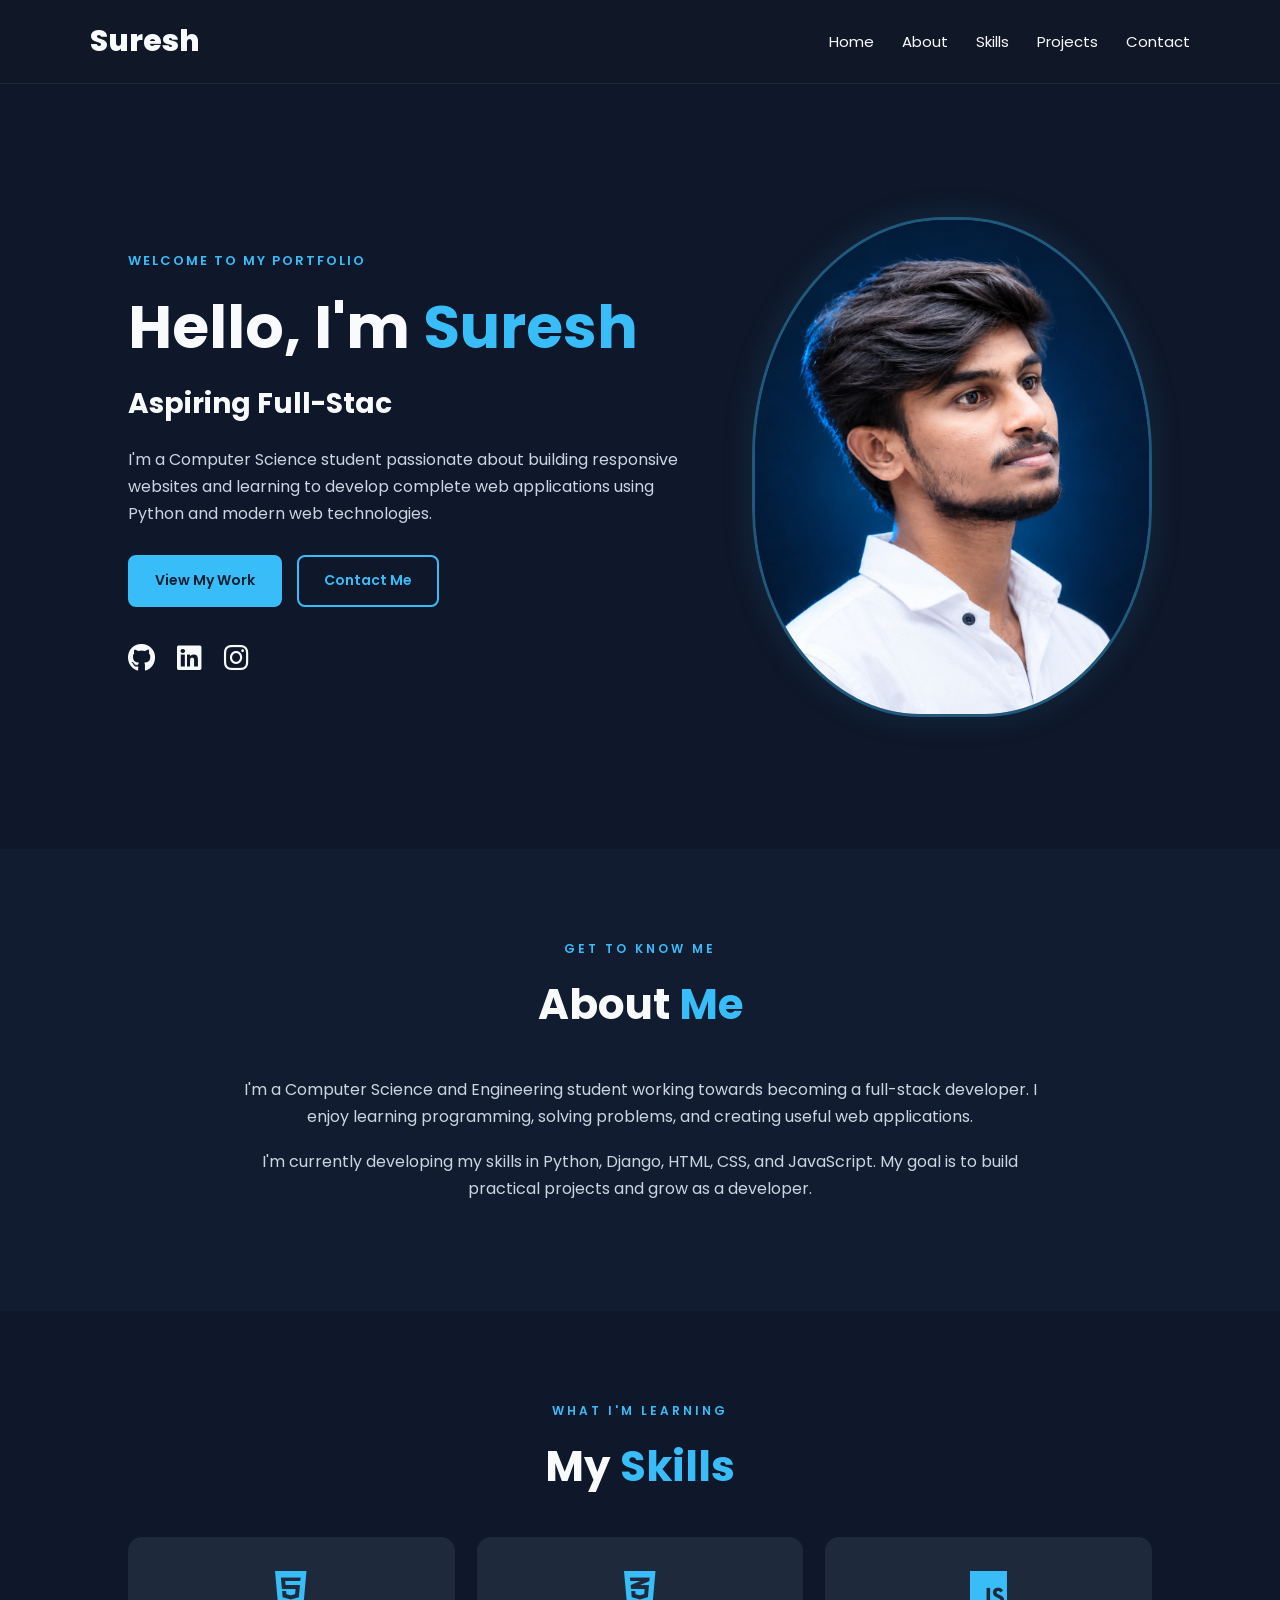
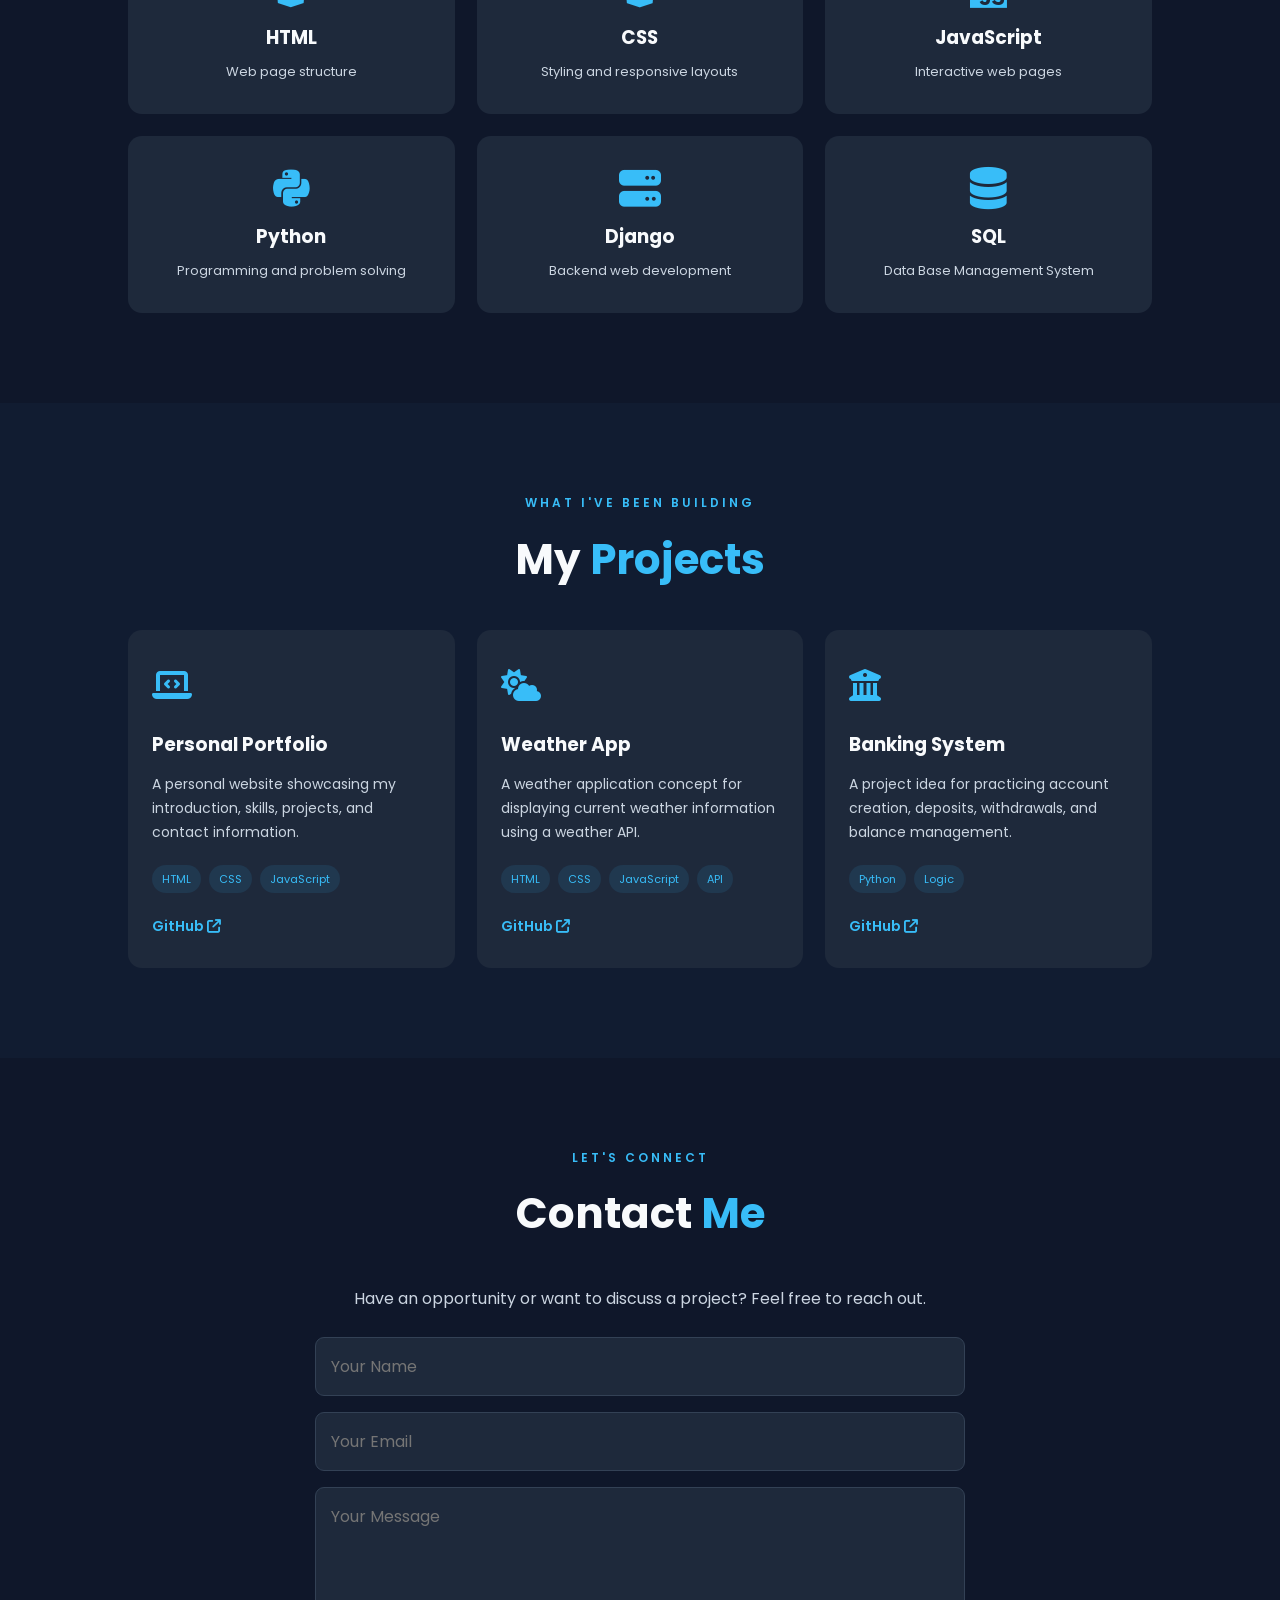
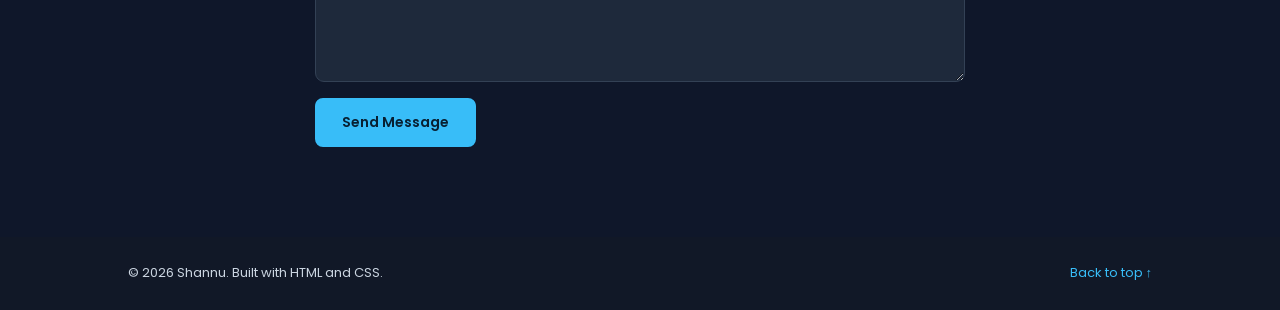
<file: index.html>
<!DOCTYPE html>
<html lang="en">
<head>
    <meta charset="UTF-8">
    <meta name="viewport" content="width=device-width, initial-scale=1.0">

    <title>Suresh | Full-Stack Developer</title>
    <meta name="description"
          content="Shannu's developer portfolio showcasing web development skills and projects.">

    <link rel="stylesheet" href="portfolio.css">

    <link href="https://fonts.googleapis.com/css2?family=Poppins:wght@300;400;500;600;700;800&display=swap"
          rel="stylesheet">

    <link rel="stylesheet"
          href="https://cdnjs.cloudflare.com/ajax/libs/font-awesome/6.7.2/css/all.min.css">
</head>

<body>

    <!-- Navigation -->
    <nav>
        <a href="#home" class="logo">Suresh</a>

        <ul>
            <li><a href="#home">Home</a></li>
            <li><a href="#about">About</a></li>
            <li><a href="#skills">Skills</a></li>
            <li><a href="#projects">Projects</a></li>
            <li><a href="#contact">Contact</a></li>
        </ul>
    </nav>

    <main>
        <!-- Hero Section -->
        <section class="hero" id="home">

            <div class="hero-text">
                <p class="greeting">WELCOME TO MY PORTFOLIO</p>

                <h1>Hello, I'm <span>Suresh</span></h1>

                <h2>Aspiring Full-Stack Developer</h2>

                <p class="intro">
                    I'm a Computer Science student passionate about
                    building responsive websites and learning to develop
                    complete web applications using Python and modern
                    web technologies.
                </p>

                <div class="hero-buttons">
                    <a href="#projects" class="btn">View My Work</a>
                    <a href="#contact" class="btn btn-outline">Contact Me</a>
                </div>

                <div class="social-icons">
                    <!-- Replace # with your actual profile URLs -->
                    <a href="https://github.com/YOUR_USERNAME"
                       target="_blank" rel="noopener noreferrer"
                       aria-label="GitHub">
                        <i class="fab fa-github"></i>
                    </a>

                    <a href="https://www.linkedin.com/in/YOUR_USERNAME"
                       target="_blank" rel="noopener noreferrer"
                       aria-label="LinkedIn">
                        <i class="fab fa-linkedin"></i>
                    </a>

                    <a href="https://www.instagram.com/YOUR_USERNAME"
                       target="_blank" rel="noopener noreferrer"
                       aria-label="Instagram">
                        <i class="fab fa-instagram"></i>
                    </a>
                </div>
            </div>

            <div class="image">
                <img src="shannu.png" alt="Shannu's profile photo">
            </div>

        </section>

        <!-- About Section -->
        <section class="about section" id="about">
            <p class="section-label">GET TO KNOW ME</p>
            <h2>About <span>Me</span></h2>

            <div class="about-content">
                <p>
                    I'm a Computer Science and Engineering student
                    working towards becoming a full-stack developer.
                    I enjoy learning programming, solving problems,
                    and creating useful web applications.
                </p>

                <p>
                    I'm currently developing my skills in Python,
                    Django, HTML, CSS, and JavaScript. My goal is to
                    build practical projects and grow as a developer.
                </p>
            </div>
        </section>

        <!-- Skills Section -->
        <section class="skills section" id="skills">
            <p class="section-label">WHAT I'M LEARNING</p>
            <h2>My <span>Skills</span></h2>

            <div class="skill-box">

                <div class="skill-card">
                    <i class="fa-brands fa-html5"></i>
                    <h3>HTML</h3>
                    <p>Web page structure</p>
                </div>

                <div class="skill-card">
                    <i class="fa-brands fa-css3-alt"></i>
                    <h3>CSS</h3>
                    <p>Styling and responsive layouts</p>
                </div>

                <div class="skill-card">
                    <i class="fa-brands fa-js"></i>
                    <h3>JavaScript</h3>
                    <p>Interactive web pages</p>
                </div>

                <div class="skill-card">
                    <i class="fa-brands fa-python"></i>
                    <h3>Python</h3>
                    <p>Programming and problem solving</p>
                </div>

                <div class="skill-card">
                    <i class="fa-solid fa-server"></i>
                    <h3>Django</h3>
                    <p>Backend web development</p>
                </div>
                <div class="skill-card">
                    <i class="fa-solid fa-database"></i>
                    <h3>SQL</h3>
                    <p>Data Base Management System</p>
                </div>

            </div>
        </section>

        <!-- Projects Section -->
        <section class="projects section" id="projects">
            <p class="section-label">WHAT I'VE BEEN BUILDING</p>
            <h2>My <span>Projects</span></h2>

            <div class="project-container">

                <article class="project-card">
                    <div class="project-icon">
                        <i class="fa-solid fa-laptop-code"></i>
                    </div>

                    <h3>Personal Portfolio</h3>

                    <p>
                        A personal website showcasing my introduction,
                        skills, projects, and contact information.
                    </p>

                    <div class="tech-tags">
                        <span>HTML</span>
                        <span>CSS</span>
                        <span>JavaScript</span>
                    </div>

                    <a class="project-link"
                       href="https://github.com/YOUR_USERNAME"
                       target="_blank" rel="noopener noreferrer">
                        GitHub <i class="fa-solid fa-arrow-up-right-from-square"></i>
                    </a>
                </article>

                <article class="project-card">
                    <div class="project-icon">
                        <i class="fa-solid fa-cloud-sun"></i>
                    </div>

                    <h3>Weather App</h3>

                    <p>
                        A weather application concept for displaying
                        current weather information using a weather API.
                    </p>

                    <div class="tech-tags">
                        <span>HTML</span>
                        <span>CSS</span>
                        <span>JavaScript</span>
                        <span>API</span>
                    </div>

                    <a class="project-link"
                       href="https://github.com/YOUR_USERNAME"
                       target="_blank" rel="noopener noreferrer">
                        GitHub <i class="fa-solid fa-arrow-up-right-from-square"></i>
                    </a>
                </article>

                <article class="project-card">
                    <div class="project-icon">
                        <i class="fa-solid fa-building-columns"></i>
                    </div>

                    <h3>Banking System</h3>

                    <p>
                        A project idea for practicing account creation,
                        deposits, withdrawals, and balance management.
                    </p>

                    <div class="tech-tags">
                        <span>Python</span>
                        <span>Logic</span>
                    </div>

                    <a class="project-link"
                       href="https://github.com/YOUR_USERNAME"
                       target="_blank" rel="noopener noreferrer">
                        GitHub <i class="fa-solid fa-arrow-up-right-from-square"></i>
                    </a>
                </article>

            </div>
        </section>

        <!-- Contact Section -->
        <section class="contact section" id="contact">
            <p class="section-label">LET'S CONNECT</p>
            <h2>Contact <span>Me</span></h2>

            <p class="contact-description">
                Have an opportunity or want to discuss a project?
                Feel free to reach out.
            </p>

            <!-- Replace with your real email address -->
            <form action="https://formsubmit.co/YOUR_EMAIL@example.com"
                  method="POST">

                <input type="text" name="name"
                       placeholder="Your Name" required>

                <input type="email" name="email"
                       placeholder="Your Email" required>

                <textarea name="message"
                          placeholder="Your Message"
                          rows="6" required></textarea>

                <input type="hidden" name="_subject"
                       value="New Portfolio Message">

                <button type="submit" class="btn">Send Message</button>
            </form>
        </section>
    </main>

    <!-- Footer -->
    <footer>
        <p>© 2026 Suresh. Built with HTML and CSS.</p>
        <a href="#home">Back to top ↑</a>
    </footer>
    <script src="port.js"></script>

</body>
</html>
</file>
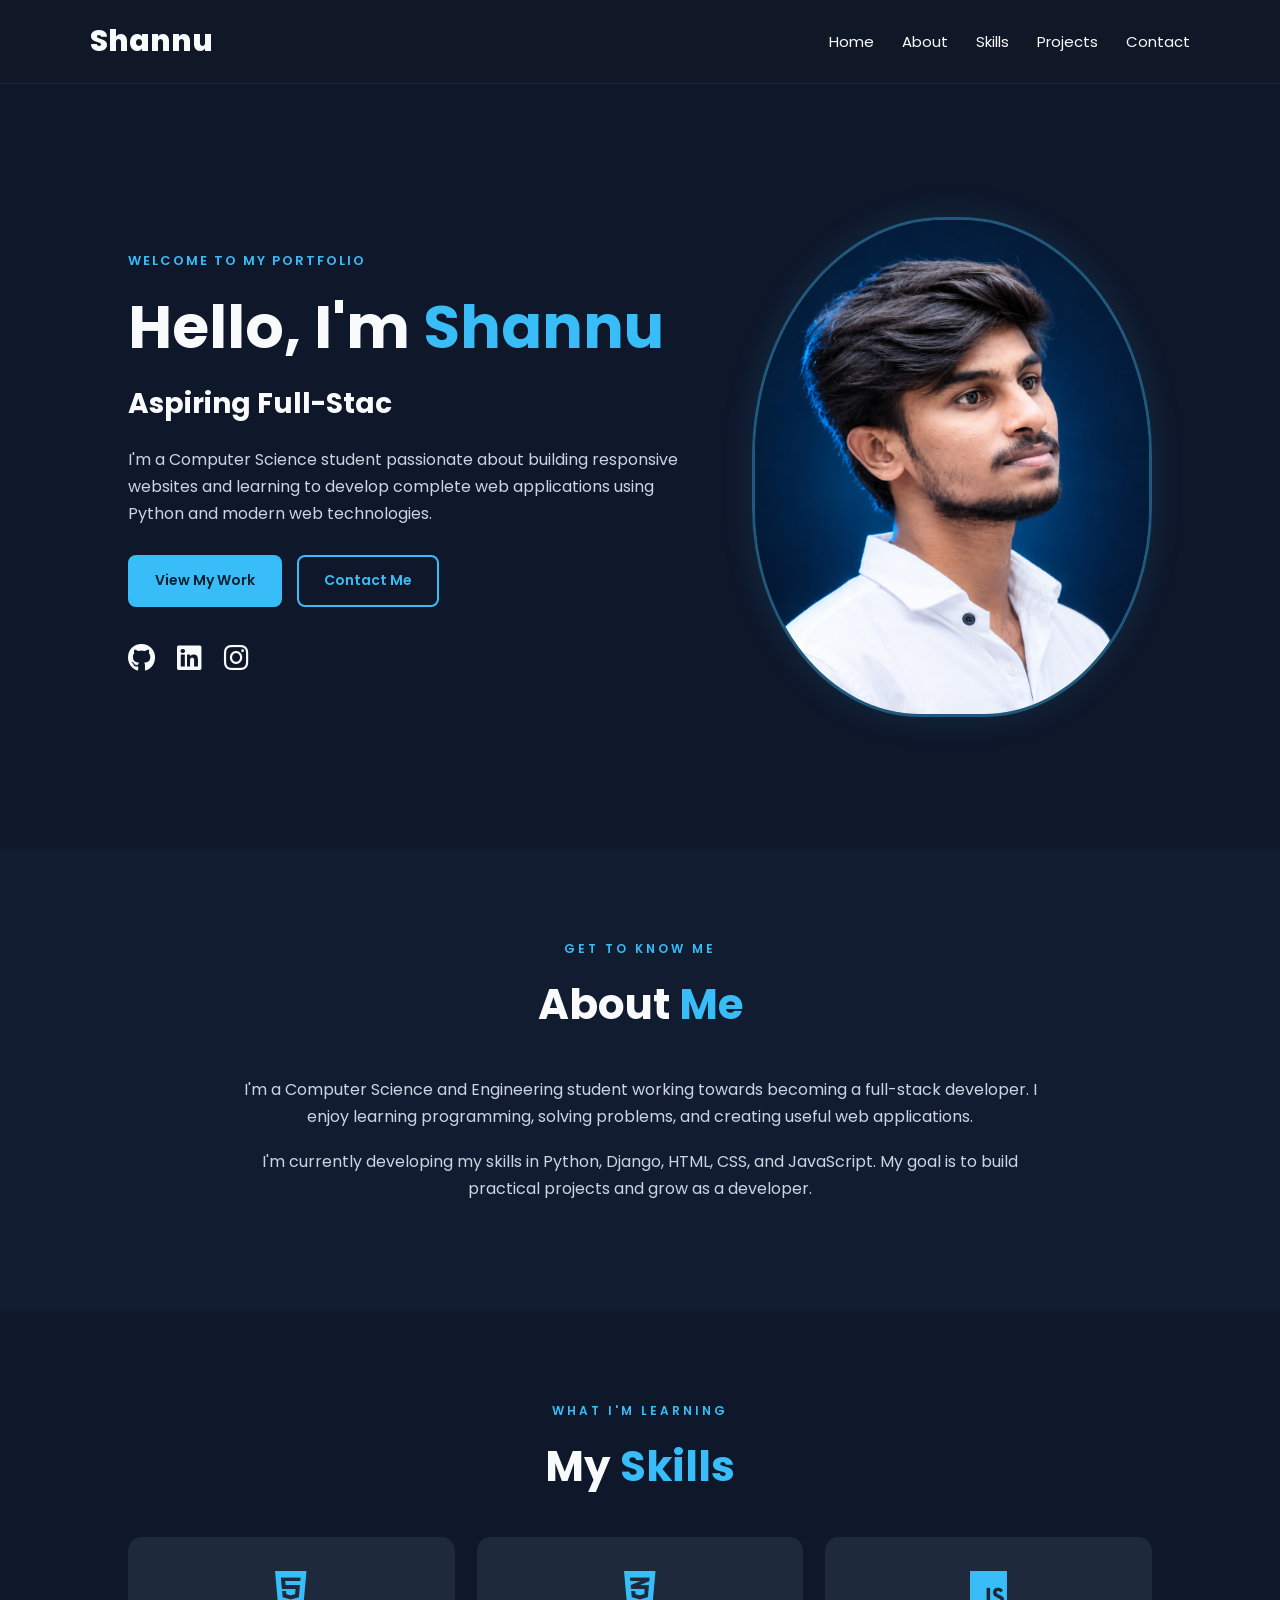
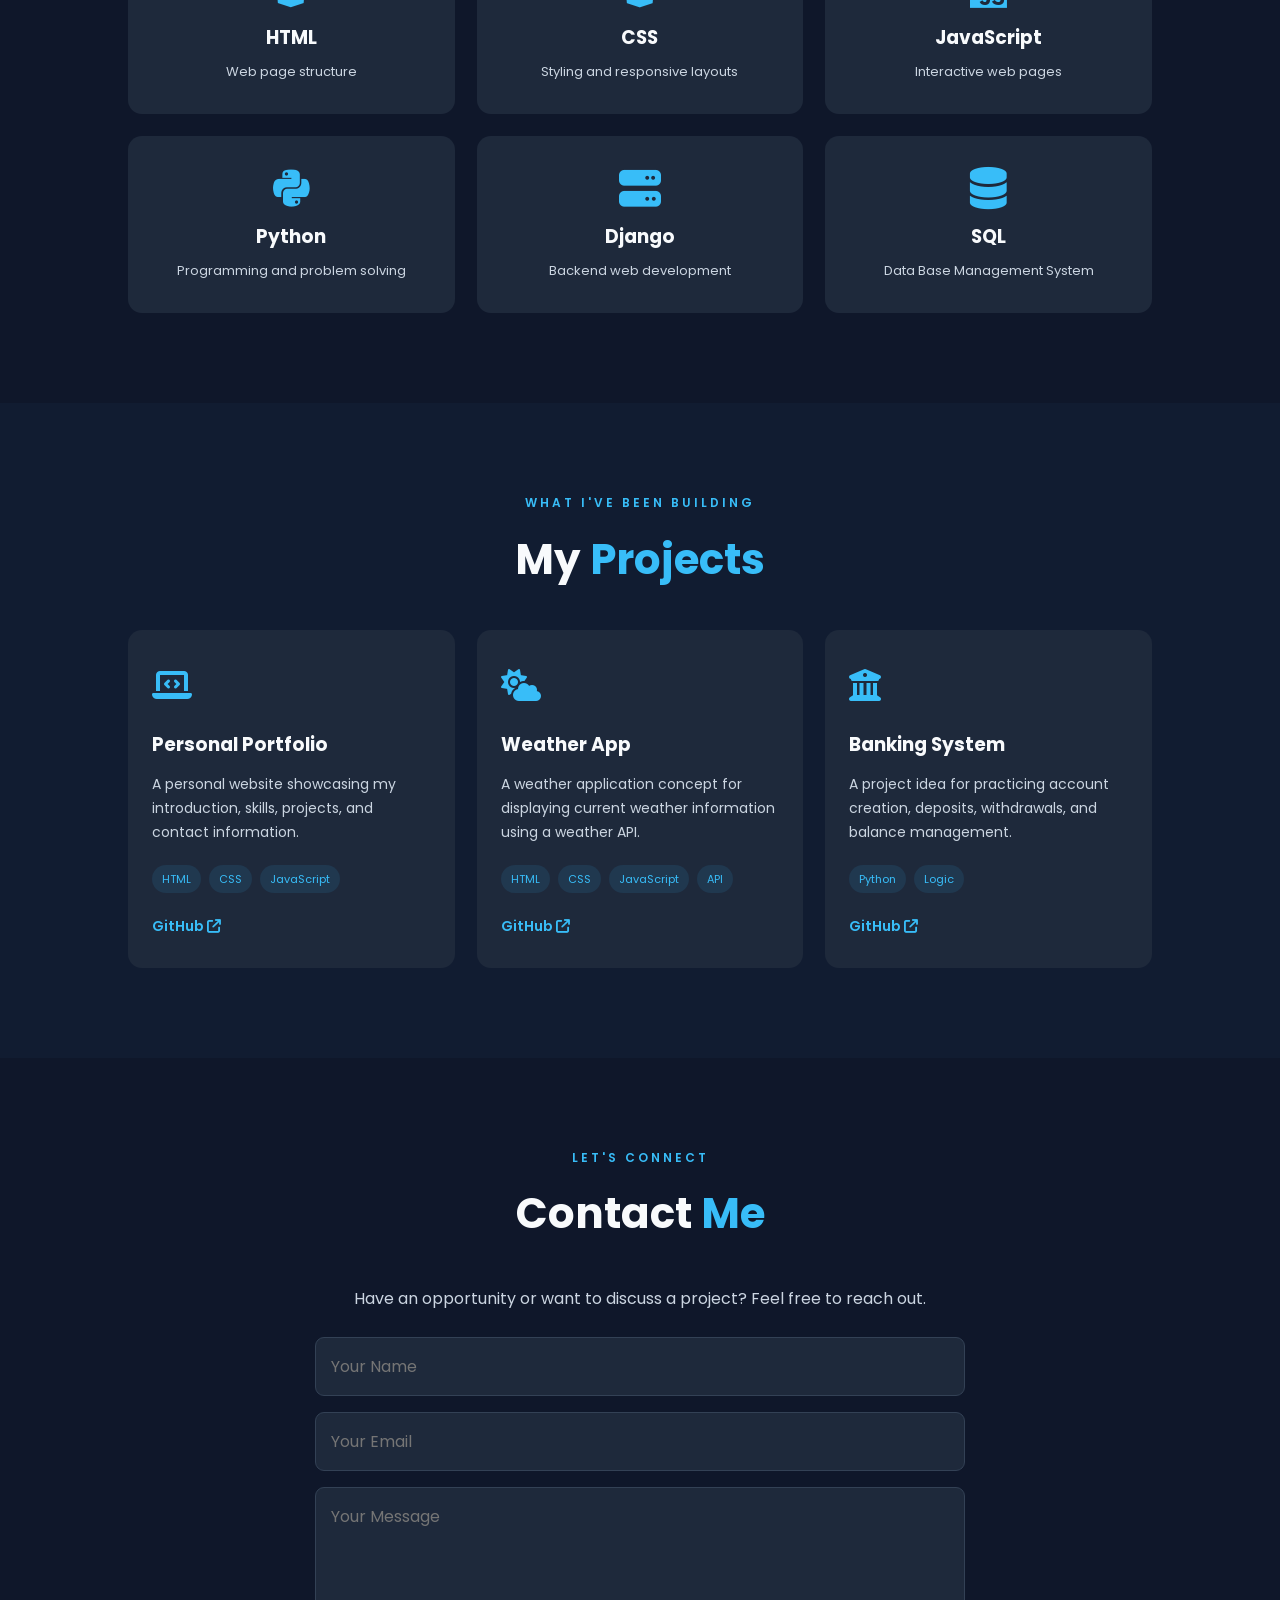
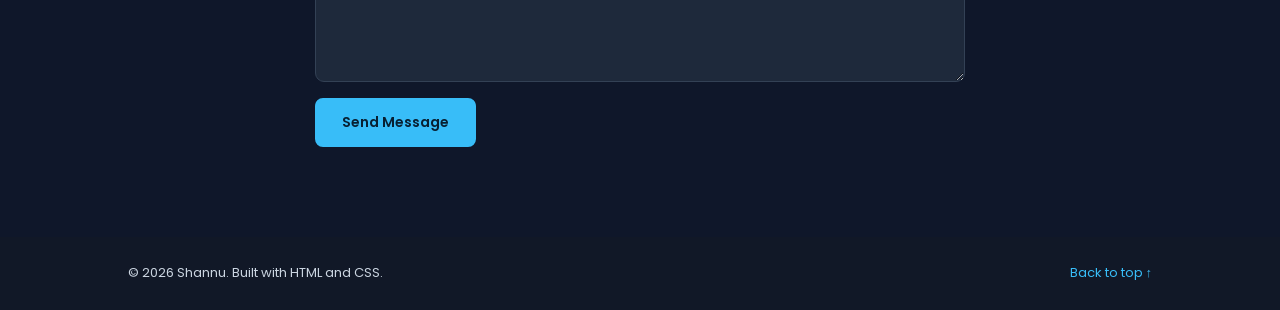
<file: portfolio.html>
<!DOCTYPE html>
<html lang="en">
<head>
    <meta charset="UTF-8">
    <meta name="viewport" content="width=device-width, initial-scale=1.0">

    <title>Shannu | Full-Stack Developer</title>
    <meta name="description"
          content="Shannu's developer portfolio showcasing web development skills and projects.">

    <link rel="stylesheet" href="portfolio.css">

    <link href="https://fonts.googleapis.com/css2?family=Poppins:wght@300;400;500;600;700;800&display=swap"
          rel="stylesheet">

    <link rel="stylesheet"
          href="https://cdnjs.cloudflare.com/ajax/libs/font-awesome/6.7.2/css/all.min.css">
</head>

<body>

    <!-- Navigation -->
    <nav>
        <a href="#home" class="logo">Shannu</a>

        <ul>
            <li><a href="#home">Home</a></li>
            <li><a href="#about">About</a></li>
            <li><a href="#skills">Skills</a></li>
            <li><a href="#projects">Projects</a></li>
            <li><a href="#contact">Contact</a></li>
        </ul>
    </nav>

    <main>
        <!-- Hero Section -->
        <section class="hero" id="home">

            <div class="hero-text">
                <p class="greeting">WELCOME TO MY PORTFOLIO</p>

                <h1>Hello, I'm <span>Shannu</span></h1>

                <h2>Aspiring Full-Stack Developer</h2>

                <p class="intro">
                    I'm a Computer Science student passionate about
                    building responsive websites and learning to develop
                    complete web applications using Python and modern
                    web technologies.
                </p>

                <div class="hero-buttons">
                    <a href="#projects" class="btn">View My Work</a>
                    <a href="#contact" class="btn btn-outline">Contact Me</a>
                </div>

                <div class="social-icons">
                    <!-- Replace # with your actual profile URLs -->
                    <a href="https://github.com/YOUR_USERNAME"
                       target="_blank" rel="noopener noreferrer"
                       aria-label="GitHub">
                        <i class="fab fa-github"></i>
                    </a>

                    <a href="https://www.linkedin.com/in/YOUR_USERNAME"
                       target="_blank" rel="noopener noreferrer"
                       aria-label="LinkedIn">
                        <i class="fab fa-linkedin"></i>
                    </a>

                    <a href="https://www.instagram.com/YOUR_USERNAME"
                       target="_blank" rel="noopener noreferrer"
                       aria-label="Instagram">
                        <i class="fab fa-instagram"></i>
                    </a>
                </div>
            </div>

            <div class="image">
                <img src="shannu.png" alt="Shannu's profile photo">
            </div>

        </section>

        <!-- About Section -->
        <section class="about section" id="about">
            <p class="section-label">GET TO KNOW ME</p>
            <h2>About <span>Me</span></h2>

            <div class="about-content">
                <p>
                    I'm a Computer Science and Engineering student
                    working towards becoming a full-stack developer.
                    I enjoy learning programming, solving problems,
                    and creating useful web applications.
                </p>

                <p>
                    I'm currently developing my skills in Python,
                    Django, HTML, CSS, and JavaScript. My goal is to
                    build practical projects and grow as a developer.
                </p>
            </div>
        </section>

        <!-- Skills Section -->
        <section class="skills section" id="skills">
            <p class="section-label">WHAT I'M LEARNING</p>
            <h2>My <span>Skills</span></h2>

            <div class="skill-box">

                <div class="skill-card">
                    <i class="fa-brands fa-html5"></i>
                    <h3>HTML</h3>
                    <p>Web page structure</p>
                </div>

                <div class="skill-card">
                    <i class="fa-brands fa-css3-alt"></i>
                    <h3>CSS</h3>
                    <p>Styling and responsive layouts</p>
                </div>

                <div class="skill-card">
                    <i class="fa-brands fa-js"></i>
                    <h3>JavaScript</h3>
                    <p>Interactive web pages</p>
                </div>

                <div class="skill-card">
                    <i class="fa-brands fa-python"></i>
                    <h3>Python</h3>
                    <p>Programming and problem solving</p>
                </div>

                <div class="skill-card">
                    <i class="fa-solid fa-server"></i>
                    <h3>Django</h3>
                    <p>Backend web development</p>
                </div>
                <div class="skill-card">
                    <i class="fa-solid fa-database"></i>
                    <h3>SQL</h3>
                    <p>Data Base Management System</p>
                </div>

            </div>
        </section>

        <!-- Projects Section -->
        <section class="projects section" id="projects">
            <p class="section-label">WHAT I'VE BEEN BUILDING</p>
            <h2>My <span>Projects</span></h2>

            <div class="project-container">

                <article class="project-card">
                    <div class="project-icon">
                        <i class="fa-solid fa-laptop-code"></i>
                    </div>

                    <h3>Personal Portfolio</h3>

                    <p>
                        A personal website showcasing my introduction,
                        skills, projects, and contact information.
                    </p>

                    <div class="tech-tags">
                        <span>HTML</span>
                        <span>CSS</span>
                        <span>JavaScript</span>
                    </div>

                    <a class="project-link"
                       href="https://github.com/YOUR_USERNAME"
                       target="_blank" rel="noopener noreferrer">
                        GitHub <i class="fa-solid fa-arrow-up-right-from-square"></i>
                    </a>
                </article>

                <article class="project-card">
                    <div class="project-icon">
                        <i class="fa-solid fa-cloud-sun"></i>
                    </div>

                    <h3>Weather App</h3>

                    <p>
                        A weather application concept for displaying
                        current weather information using a weather API.
                    </p>

                    <div class="tech-tags">
                        <span>HTML</span>
                        <span>CSS</span>
                        <span>JavaScript</span>
                        <span>API</span>
                    </div>

                    <a class="project-link"
                       href="https://github.com/YOUR_USERNAME"
                       target="_blank" rel="noopener noreferrer">
                        GitHub <i class="fa-solid fa-arrow-up-right-from-square"></i>
                    </a>
                </article>

                <article class="project-card">
                    <div class="project-icon">
                        <i class="fa-solid fa-building-columns"></i>
                    </div>

                    <h3>Banking System</h3>

                    <p>
                        A project idea for practicing account creation,
                        deposits, withdrawals, and balance management.
                    </p>

                    <div class="tech-tags">
                        <span>Python</span>
                        <span>Logic</span>
                    </div>

                    <a class="project-link"
                       href="https://github.com/YOUR_USERNAME"
                       target="_blank" rel="noopener noreferrer">
                        GitHub <i class="fa-solid fa-arrow-up-right-from-square"></i>
                    </a>
                </article>

            </div>
        </section>

        <!-- Contact Section -->
        <section class="contact section" id="contact">
            <p class="section-label">LET'S CONNECT</p>
            <h2>Contact <span>Me</span></h2>

            <p class="contact-description">
                Have an opportunity or want to discuss a project?
                Feel free to reach out.
            </p>

            <!-- Replace with your real email address -->
            <form action="https://formsubmit.co/YOUR_EMAIL@example.com"
                  method="POST">

                <input type="text" name="name"
                       placeholder="Your Name" required>

                <input type="email" name="email"
                       placeholder="Your Email" required>

                <textarea name="message"
                          placeholder="Your Message"
                          rows="6" required></textarea>

                <input type="hidden" name="_subject"
                       value="New Portfolio Message">

                <button type="submit" class="btn">Send Message</button>
            </form>
        </section>
    </main>

    <!-- Footer -->
    <footer>
        <p>© 2026 Shannu. Built with HTML and CSS.</p>
        <a href="#home">Back to top ↑</a>
    </footer>
    <script src="port.js"></script>

</body>
</html>
</file>
<file: portfolio.css>
/* ---------- Global Styles ---------- */
* {
    margin: 0;
    padding: 0;
    box-sizing: border-box;
}

:root {
    --bg: #0f172a;
    --nav: #111827;
    --card: #1e293b;
    --cyan: #38bdf8;
    --text: #f8fafc;
    --muted: #cbd5e1;
}

html {
    scroll-behavior: smooth;
    scroll-padding-top: 90px;
}

body {
    font-family: 'Poppins', sans-serif;
    background: var(--bg);
    color: var(--text);
    line-height: 1.7;
}

a {
    color: inherit;
    text-decoration: none;
}

section {
    padding: 90px 10%;
}

h2 {
    font-size: clamp(30px, 4vw, 42px);
    text-align: center;
    margin-bottom: 35px;
}

h2 span,
.section h2 span {
    color: var(--cyan);
}

.section-label {
    color: var(--cyan);
    text-align: center;
    font-size: 12px;
    font-weight: 600;
    letter-spacing: 3px;
    margin-bottom: 10px;
}

/* ---------- Navigation ---------- */
nav {
    display: flex;
    justify-content: space-between;
    align-items: center;
    padding: 16px 7%;
    background: rgba(17, 24, 39, 0.96);
    position: sticky;
    top: 0;
    z-index: 100;
    border-bottom: 1px solid rgba(56, 189, 248, 0.12);
}

.logo {
    font-size: 30px;
    font-weight: 800;
    color: var(--text);
}

.logo span {
    color: var(--cyan);
}

nav ul {
    display: flex;
    align-items: center;
    list-style: none;
    gap: 28px;
}

nav ul a {
    font-size: 15px;
    transition: color 0.3s;
}

nav ul a:hover {
    color: var(--cyan);
}

/* ---------- Hero ---------- */
.hero {
    min-height: 85vh;
    display: flex;
    justify-content: space-between;
    align-items: center;
    gap: 55px;
}

.hero-text {
    flex: 1;
}

.greeting {
    color: var(--cyan);
    font-size: 13px;
    font-weight: 600;
    letter-spacing: 2px;
    margin-bottom: 18px;
}

.hero-text h1 {
    font-size: clamp(36px, 5vw, 60px);
    line-height: 1.25;
    margin-bottom: 15px;
}

.hero-text h1 span {
    color: var(--cyan);
}

.hero-text h2 {
    text-align: left;
    font-size: clamp(20px, 3vw, 28px);
    margin-bottom: 18px;
}

.intro {
    max-width: 560px;
    color: var(--muted);
    margin-bottom: 28px;
}

.hero-buttons {
    display: flex;
    gap: 15px;
    flex-wrap: wrap;
}

.btn {
    display: inline-block;
    padding: 12px 25px;
    border: 2px solid var(--cyan);
    border-radius: 8px;
    background: var(--cyan);
    color: #082032;
    font-family: inherit;
    font-size: 14px;
    font-weight: 600;
    cursor: pointer;
    transition: 0.3s;
}

.btn:hover {
    background: transparent;
    color: var(--cyan);
    transform: translateY(-3px);
}

.btn-outline {
    background: transparent;
    color: var(--cyan);
}

.btn-outline:hover {
    background: var(--cyan);
    color: #082032;
}

.social-icons {
    display: flex;
    gap: 22px;
    margin-top: 28px;
}

.social-icons a {
    font-size: 28px;
    transition: 0.3s;
}

.social-icons a:hover {
    color: var(--cyan);
    transform: translateY(-4px);
}

.image {
    flex: 0 1 400px;
}

.image img {
    display: block;
    width: 100%;
    aspect-ratio: 4 / 5;
    object-fit: cover;
    object-position: center;
    border-radius: 48% 48% 42% 42%;
    border: 3px solid rgba(56, 189, 248, 0.4);
    box-shadow: 0 0 35px rgba(56, 189, 248, 0.12);
}

/* ---------- About ---------- */
.about {
    background: #111c31;
}

.about-content {
    max-width: 800px;
    margin: 0 auto;
}

.about-content p {
    color: var(--muted);
    margin-bottom: 18px;
    text-align: center;
}

/* ---------- Skills ---------- */
.skill-box {
    display: grid;
    grid-template-columns: repeat(3, minmax(0, 1fr));
    gap: 22px;
}

.skill-card {
    padding: 30px 18px;
    text-align: center;
    background: var(--card);
    border: 1px solid transparent;
    border-radius: 14px;
    transition: 0.3s;
}

.skill-card:hover {
    transform: translateY(-7px);
    border-color: var(--cyan);
}

.skill-card i {
    font-size: 42px;
    color: var(--cyan);
    margin-bottom: 12px;
}

.skill-card h3 {
    margin-bottom: 7px;
}

.skill-card p {
    color: var(--muted);
    font-size: 13px;
}

/* ---------- Projects ---------- */
.projects {
    background: #111c31;
}

.project-container {
    display: grid;
    grid-template-columns: repeat(3, minmax(0, 1fr));
    gap: 22px;
}

.project-card {
    background: var(--card);
    padding: 28px 23px;
    border-radius: 14px;
    border: 1px solid transparent;
    display: flex;
    flex-direction: column;
    align-items: flex-start;
    transition: 0.3s;
}

.project-card:hover {
    transform: translateY(-7px);
    border-color: var(--cyan);
}

.project-icon {
    font-size: 32px;
    color: var(--cyan);
    margin-bottom: 16px;
}

.project-card h3 {
    margin-bottom: 12px;
}

.project-card p {
    color: var(--muted);
    font-size: 14px;
    margin-bottom: 20px;
}

.tech-tags {
    display: flex;
    flex-wrap: wrap;
    gap: 8px;
    margin-bottom: 22px;
}

.tech-tags span {
    font-size: 11px;
    color: var(--cyan);
    background: rgba(56, 189, 248, 0.1);
    padding: 5px 10px;
    border-radius: 20px;
}

.project-link {
    color: var(--cyan);
    font-size: 14px;
    font-weight: 600;
    margin-top: auto;
}

.project-link:hover {
    text-decoration: underline;
}

/* ---------- Contact ---------- */
.contact-description {
    color: var(--muted);
    text-align: center;
    margin-bottom: 25px;
}

.contact form {
    max-width: 650px;
    margin: 0 auto;
    display: flex;
    flex-direction: column;
    gap: 16px;
}

.contact input,
.contact textarea {
    width: 100%;
    padding: 15px;
    border: 1px solid #334155;
    border-radius: 9px;
    background: var(--card);
    color: var(--text);
    font: inherit;
    outline: none;
}

.contact input:focus,
.contact textarea:focus {
    border-color: var(--cyan);
}

.contact textarea {
    resize: vertical;
    min-height: 150px;
}

.contact form button {
    align-self: flex-start;
}

/* ---------- Footer ---------- */
footer {
    padding: 25px 10%;
    background: var(--nav);
    display: flex;
    justify-content: space-between;
    align-items: center;
    gap: 15px;
    flex-wrap: wrap;
    color: var(--muted);
    font-size: 13px;
}

footer a {
    color: var(--cyan);
}

/* ---------- Responsive Design ---------- */
@media (max-width: 900px) {
    section {
        padding: 75px 6%;
    }

    nav {
        padding: 15px 5%;
    }

    nav ul {
        gap: 16px;
    }

    .hero {
        gap: 30px;
    }

    .image {
        flex-basis: 300px;
    }

    .skill-box {
        grid-template-columns: repeat(2, minmax(0, 1fr));
    }

    .project-container {
        grid-template-columns: repeat(2, minmax(0, 1fr));
    }
}

@media (max-width: 600px) {
    nav {
        flex-direction: column;
        gap: 12px;
    }

    nav ul {
        justify-content: center;
        gap: 12px 18px;
        flex-wrap: wrap;
    }

    nav ul a {
        font-size: 13px;
    }

    .logo {
        font-size: 26px;
    }

    .hero {
        min-height: auto;
        flex-direction: column-reverse;
        text-align: center;
        padding-top: 45px;
        gap: 35px;
    }

    .hero-text h2 {
        text-align: center;
    }

    .intro {
        margin-left: auto;
        margin-right: auto;
    }

    .hero-buttons,
    .social-icons {
        justify-content: center;
    }

    .image {
        width: min(75%, 280px);
        flex: none;
    }

    section {
        padding: 65px 6%;
    }

    .skill-box,
    .project-container {
        grid-template-columns: 1fr;
    }

    .skill-card {
        padding: 25px;
    }

    .project-card {
        width: 100%;
    }

    footer {
        flex-direction: column;
        text-align: center;
    }
}
.menu-toggle {
    display: none;
    background: transparent;
    border: none;
    color: #38bdf8;
    font-size: 28px;
    cursor: pointer;
}

@media (max-width: 768px) {
    .menu-toggle {
        display: block;
    }

    nav {
        position: relative;
    }

    .nav-links {
        display: none;
        flex-direction: column;
        position: absolute;
        top: 100%;
        right: 0;
        width: 200px;
        padding: 20px;
        background: #0f172a;
        gap: 20px;
        z-index: 1000;
    }

    .nav-links.active {
        display: flex;
    }
}
</file>
